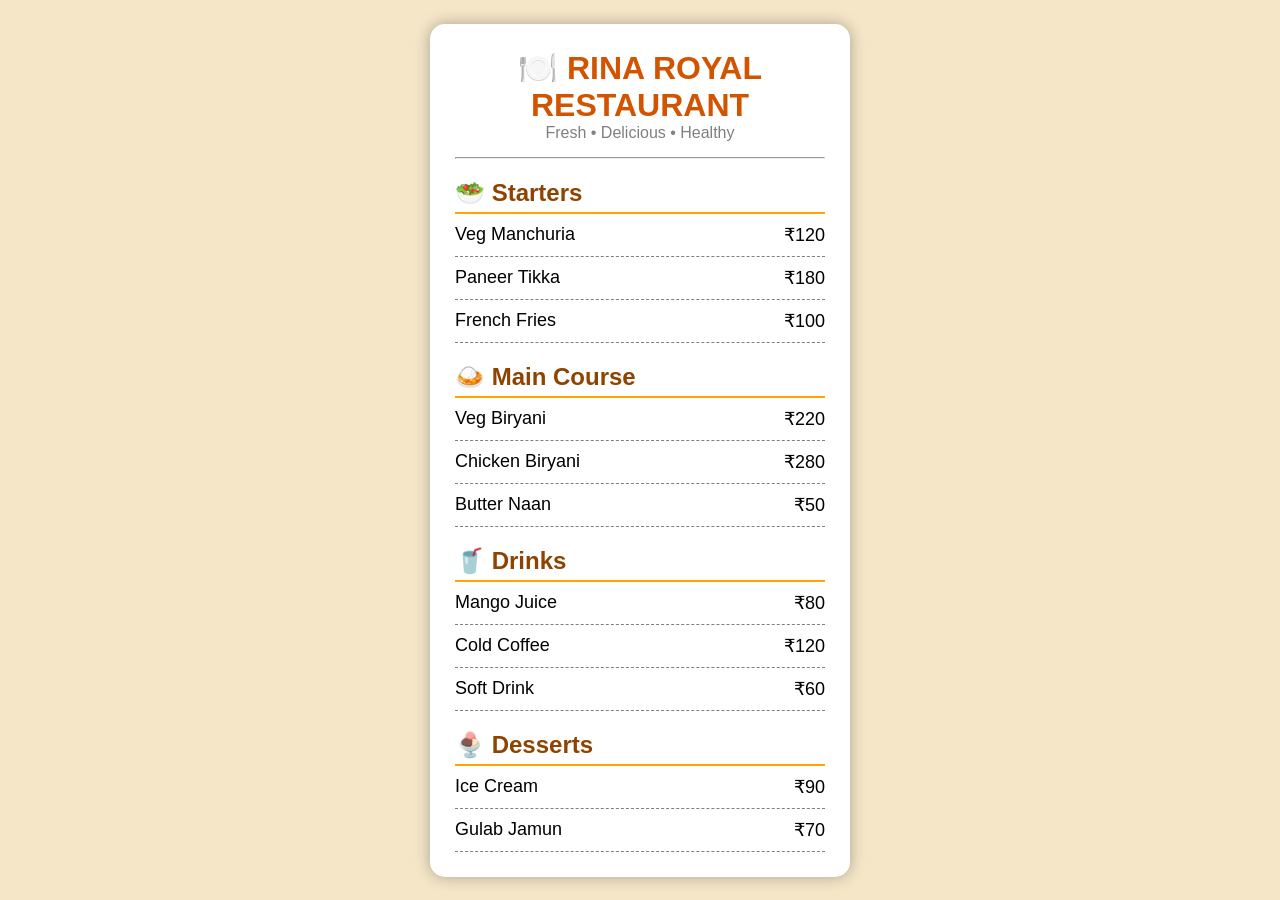
<file: menu.html>
<!DOCTYPE html>
<html>
<head>
    <title>Restaurant Menu</title>
    <link rel="stylesheet" href="style.css">
</head>
<body>

<div class="menu-card">

    <h1>🍽️  RINA ROYAL RESTAURANT</h1>
    <p class="tagline">Fresh • Delicious • Healthy</p>

    <hr>

    <h2>🥗 Starters</h2>

    <div class="item">
        <span>Veg Manchuria</span>
        <span>₹120</span>
    </div>

    <div class="item">
        <span>Paneer Tikka</span>
        <span>₹180</span>
    </div>

    <div class="item">
        <span>French Fries</span>
        <span>₹100</span>
    </div>

    <h2>🍛 Main Course</h2>

    <div class="item">
        <span>Veg Biryani</span>
        <span>₹220</span>
    </div>

    <div class="item">
        <span>Chicken Biryani</span>
        <span>₹280</span>
    </div>

    <div class="item">
        <span>Butter Naan</span>
        <span>₹50</span>
    </div>

    <h2>🥤 Drinks</h2>

    <div class="item">
        <span>Mango Juice</span>
        <span>₹80</span>
    </div>

    <div class="item">
        <span>Cold Coffee</span>
        <span>₹120</span>
    </div>

    <div class="item">
        <span>Soft Drink</span>
        <span>₹60</span>
    </div>

    <h2>🍨 Desserts</h2>

    <div class="item">
        <span>Ice Cream</span>
        <span>₹90</span>
    </div>

    <div class="item">
        <span>Gulab Jamun</span>
        <span>₹70</span>
    </div>

</div>

</body>
</html>
</file>
<file: style.css>
*{
    margin:0;
    padding:0;
    box-sizing:border-box;
    font-family:Arial, sans-serif;
}

body{
    background:#f5e6c8;
    display:flex;
    justify-content:center;
    align-items:center;
    height:100vh;
}

.menu-card{
    width:420px;
    background:white;
    padding:25px;
    border-radius:15px;
    box-shadow:0 0 15px rgba(0,0,0,0.3);
}

h1{
    text-align:center;
    color:#d35400;
}

.tagline{
    text-align:center;
    color:gray;
    margin-bottom:15px;
}

h2{
    margin-top:20px;
    color:#8e4400;
    border-bottom:2px solid orange;
    padding-bottom:5px;
}

.item{
    display:flex;
    justify-content:space-between;
    padding:10px 0;
    border-bottom:1px dashed gray;
    font-size:18px;
}

.item:hover{
    background:#fff2cc;
    padding-left:10px;
    transition:0.3s;
}
</file>
